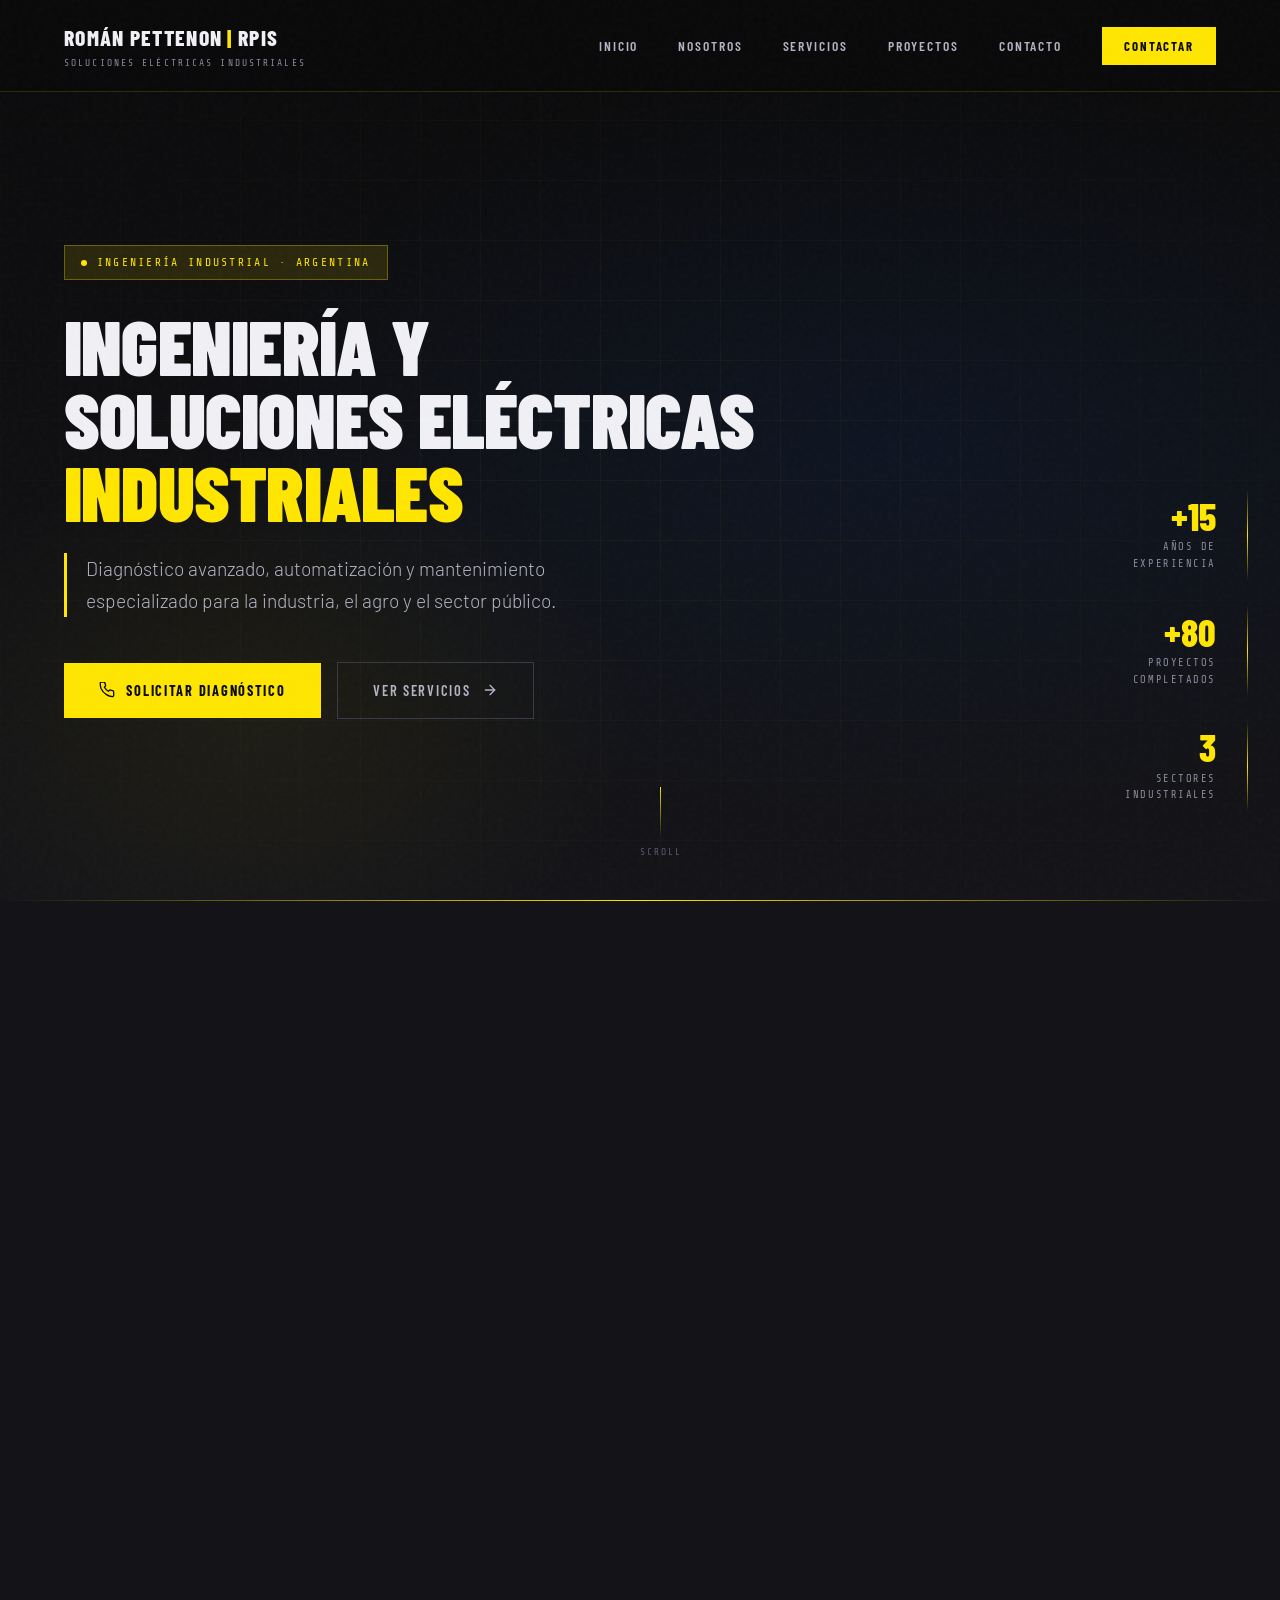
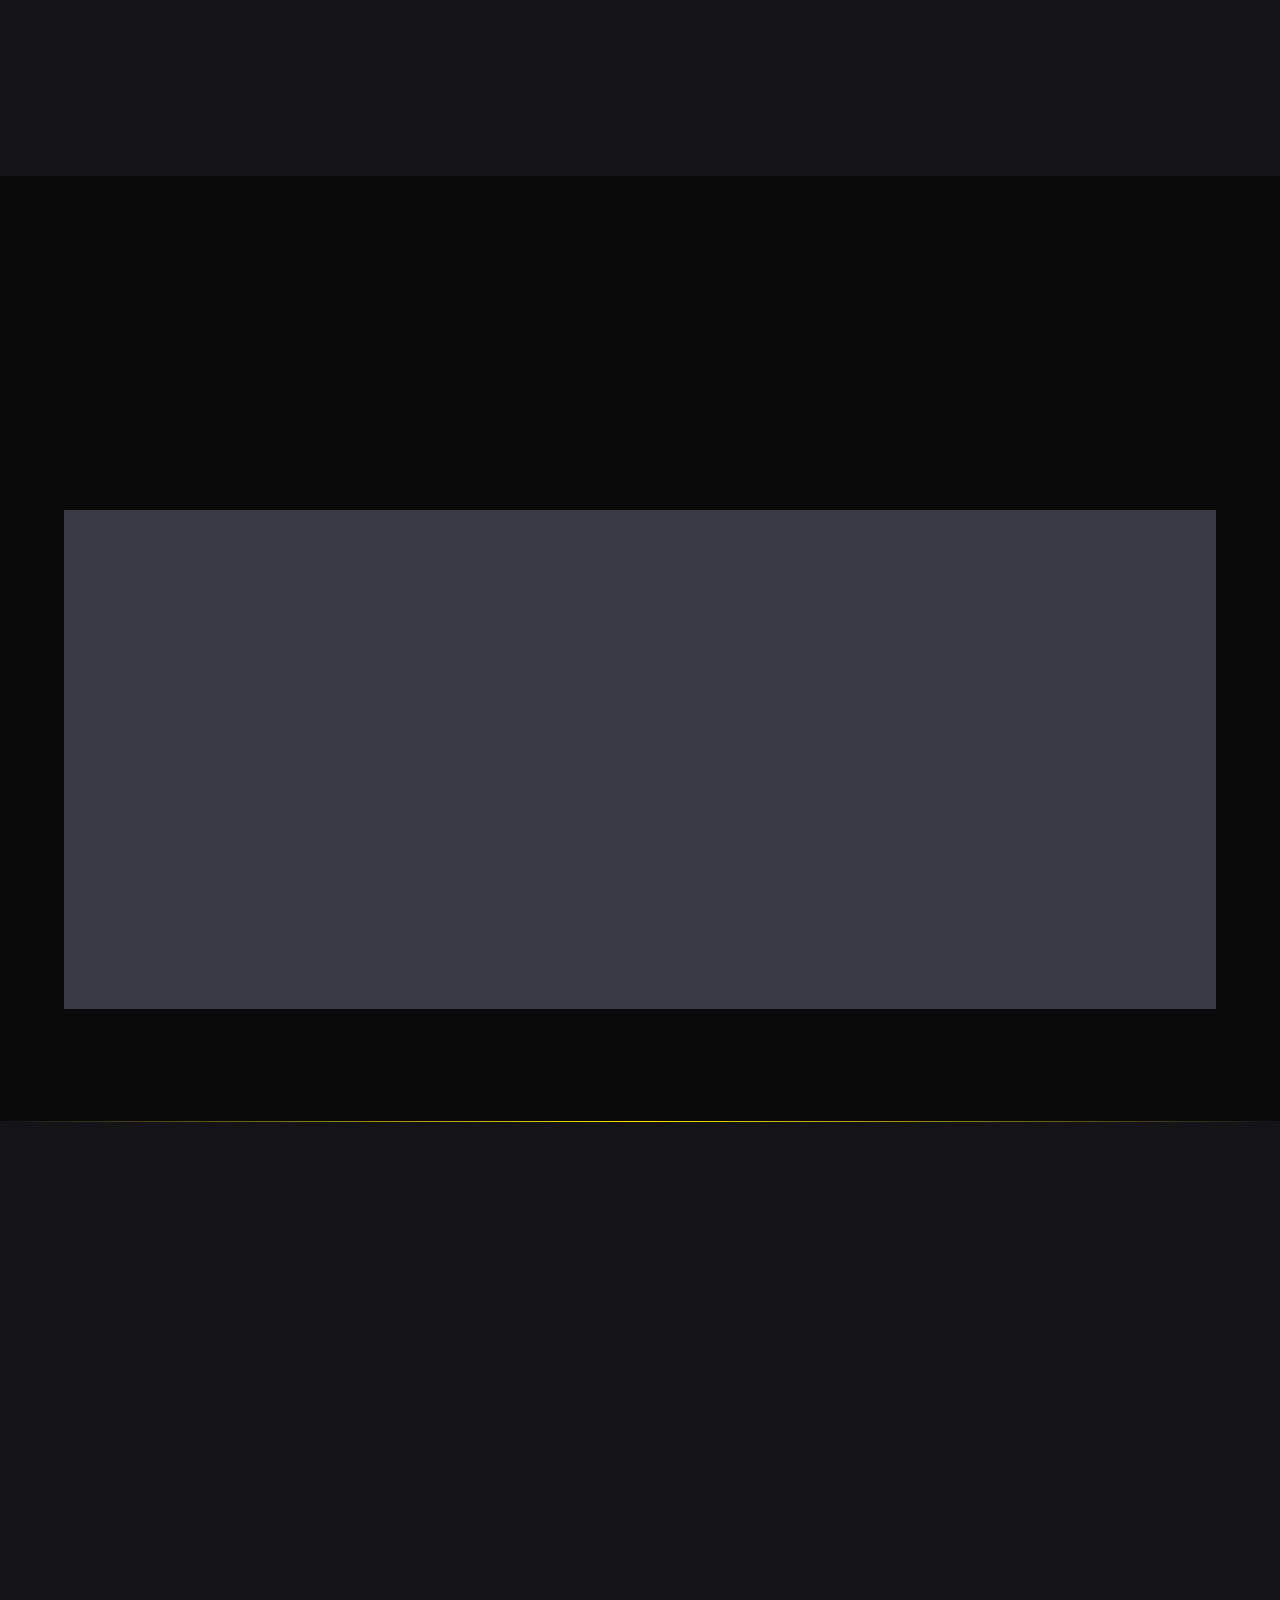
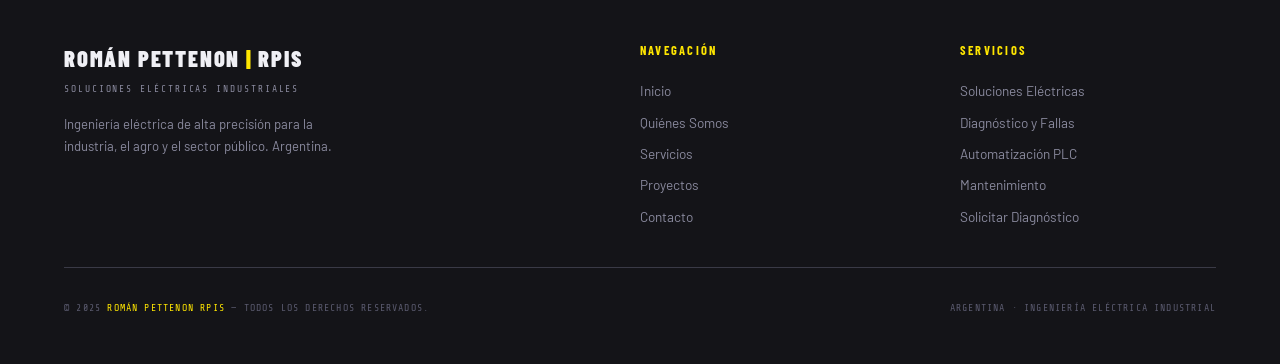
<file: index.html>
<!DOCTYPE html>
<html lang="es">
<head>
<meta charset="UTF-8">
<meta name="viewport" content="width=device-width, initial-scale=1.0">
<meta name="description" content="Román Pettenon RPIS - Soluciones Eléctricas Industriales. Diagnóstico avanzado, automatización y mantenimiento especializado para la industria, el agro y el sector público en Argentina.">
<meta name="keywords" content="electricista industrial argentina, automatización PLC, tableros eléctricos, mantenimiento industrial, RPIS, Román Pettenon">
<meta name="author" content="Román Pettenon RPIS">
<meta property="og:title" content="Román Pettenon | RPIS — Soluciones Eléctricas Industriales">
<meta property="og:description" content="Ingeniería y Soluciones Eléctricas Industriales de Alta Precisión. Argentina.">
<meta property="og:type" content="website">
<meta name="robots" content="index, follow">
<meta name="theme-color" content="#FFE600">
<title>Román Pettenon | RPIS — Soluciones Eléctricas Industriales</title>
<link rel="preconnect" href="https://fonts.googleapis.com">
<link rel="preconnect" href="https://fonts.gstatic.com" crossorigin>
<link href="https://fonts.googleapis.com/css2?family=Barlow+Condensed:wght@300;400;600;700;800;900&family=Barlow:wght@300;400;500;600&family=Share+Tech+Mono&display=swap" rel="stylesheet">
  <link rel="stylesheet" href="css/style.css">
</head>
<body>

<!-- MOBILE OVERLAY -->
<div class="mobile-overlay" id="mobileOverlay" onclick="closeMobileNav()"></div>

<!-- MOBILE NAV -->
<div class="mobile-nav" id="mobileNav">
  <button class="mobile-close" onclick="closeMobileNav()">✕</button>
  <a href="#inicio" onclick="closeMobileNav()">Inicio</a>
  <a href="#nosotros" onclick="closeMobileNav()">Nosotros</a>
  <a href="#servicios" onclick="closeMobileNav()">Servicios</a>
  <a href="#proyectos" onclick="closeMobileNav()">Proyectos</a>
  <a href="#contacto" onclick="closeMobileNav()">Contacto</a>
</div>

<!-- HEADER -->
<header id="mainHeader">
  <a href="#inicio" class="logo">
    <div class="logo-main">Román Pettenon <span>|</span> RPIS</div>
    <div class="logo-sub">Soluciones Eléctricas Industriales</div>
  </a>
  <nav>
    <div class="nav-links" style="display:flex;align-items:center;gap:2.5rem;">
      <a href="#inicio">Inicio</a>
      <a href="#nosotros">Nosotros</a>
      <a href="#servicios">Servicios</a>
      <a href="#proyectos">Proyectos</a>
      <a href="#contacto">Contacto</a>
      <a href="#contacto" class="nav-cta">Contactar</a>
    </div>
    <button class="burger" id="burgerBtn" onclick="openMobileNav()" aria-label="Menú">
      <span></span><span></span><span></span>
    </button>
  </nav>
</header>

<!-- ═══════════════════════════════════════════════════════════════ -->
<!-- HERO -->
<!-- ═══════════════════════════════════════════════════════════════ -->
<section id="inicio">
  <div class="hero-bg"></div>
  <div class="hero-grid"></div>

  <div class="hero-content">
    <div class="hero-badge">Ingeniería Industrial · Argentina</div>
    <h1>
      Ingeniería y<br>Soluciones Eléctricas
      <span class="accent-line">Industriales</span>
    </h1>
    <p class="hero-sub">
      Diagnóstico avanzado, automatización y mantenimiento especializado para la industria, el agro y el sector público.
    </p>
    <div class="hero-actions">
      <a href="#contacto" class="btn-primary">
        <svg width="16" height="16" viewBox="0 0 24 24" fill="none" stroke="currentColor" stroke-width="2" stroke-linecap="round" stroke-linejoin="round"><path d="M22 16.92v3a2 2 0 01-2.18 2 19.79 19.79 0 01-8.63-3.07A19.5 19.5 0 013.07 9.81 19.79 19.79 0 012 1.18 2 2 0 014 0h3a2 2 0 012 1.72c.127.96.361 1.903.7 2.81a2 2 0 01-.45 2.11L8.09 7.91a16 16 0 006 6l1.27-1.27a2 2 0 012.11-.45c.907.339 1.85.573 2.81.7A2 2 0 0122 14.92z"></path></svg>
        Solicitar Diagnóstico
      </a>
      <a href="#servicios" class="btn-secondary">
        Ver Servicios
        <svg width="16" height="16" viewBox="0 0 24 24" fill="none" stroke="currentColor" stroke-width="2" stroke-linecap="round" stroke-linejoin="round"><line x1="5" y1="12" x2="19" y2="12"></line><polyline points="12 5 19 12 12 19"></polyline></svg>
      </a>
    </div>
  </div>

  <!-- STATS -->
  <div class="hero-stats">
    <div class="stat">
      <div class="stat-number">+15</div>
      <div class="stat-label">Años de<br>experiencia</div>
    </div>
    <div class="stat">
      <div class="stat-number">+80</div>
      <div class="stat-label">Proyectos<br>completados</div>
    </div>
    <div class="stat">
      <div class="stat-number">3</div>
      <div class="stat-label">Sectores<br>industriales</div>
    </div>
  </div>

  <div class="scroll-hint">
    <div class="scroll-line"></div>
    scroll
  </div>
</section>

<!-- ═══════════════════════════════════════════════════════════════ -->
<!-- NOSOTROS -->
<!-- ═══════════════════════════════════════════════════════════════ -->
<section id="nosotros">
  <div class="nosotros-inner">
    <div class="nosotros-left reveal">
      <div class="nosotros-number">RPIS</div>
      <div class="section-tag">Quiénes Somos</div>
      <h2 class="section-title">Más de una década de<br>precisión eléctrica</h2>
      <div class="divider"></div>
      <div class="pillars">
        <div class="pillar">
          <div class="pillar-icon">⚡</div>
          <div class="pillar-label">Seguridad</div>
          <p>Normas nacionales e internacionales en cada intervención.</p>
        </div>
        <div class="pillar">
          <div class="pillar-icon">🔧</div>
          <div class="pillar-label">Precisión</div>
          <p>Diagnóstico técnico riguroso con instrumentación avanzada.</p>
        </div>
        <div class="pillar">
          <div class="pillar-icon">📐</div>
          <div class="pillar-label">Innovación</div>
          <p>Automatización y tecnología PLC de última generación.</p>
        </div>
        <div class="pillar">
          <div class="pillar-icon">🏭</div>
          <div class="pillar-label">Eficiencia</div>
          <p>Optimización de procesos y reducción de tiempos de parada.</p>
        </div>
      </div>
    </div>

    <div class="nosotros-right reveal reveal-delay-2">
      <p>
        <strong>Román Pettenon – RPIS</strong> es una empresa argentina de ingeniería eléctrica industrial con más de 15 años de trayectoria ininterrumpida, construida sobre la base del trabajo técnico riguroso, la ética profesional y el compromiso con cada cliente.
      </p>
      <p>
        Desde nuestros primeros proyectos en plantas de procesamiento hasta los grandes desafíos de <strong>automatización agroindustrial y modernización de infraestructura pública</strong>, hemos desarrollado una metodología propia que combina el diagnóstico profundo de sistemas eléctricos con la implementación de soluciones de alta precisión.
      </p>
      <p>
        Nuestro enfoque integra las más modernas tecnologías de <strong>programación PLC, tableros de control y sistemas de potencia</strong>, con un conocimiento territorial profundo del sector productivo argentino. Entendemos las particularidades de la industria, el agro y los organismos del estado, y diseñamos soluciones que responden a sus tiempos, presupuestos y exigencias operativas.
      </p>
      <p>
        En RPIS, cada instalación, cada tablero y cada intervención de mantenimiento es ejecutada con los más altos estándares de <strong>seguridad eléctrica y eficiencia energética</strong>. Porque en la industria, la confiabilidad no es opcional: es la base de todo.
      </p>
    </div>
  </div>
</section>

<!-- ═══════════════════════════════════════════════════════════════ -->
<!-- SERVICIOS -->
<!-- ═══════════════════════════════════════════════════════════════ -->
<section id="servicios">
  <div class="servicios-header reveal">
    <div>
      <div class="section-tag">Nuestros Servicios</div>
      <h2 class="section-title">Tres pilares de<br>excelencia técnica</h2>
      <div class="divider"></div>
    </div>
  </div>

  <div class="cards-grid">
    <!-- CARD 1 -->
    <div class="card reveal reveal-delay-1">
      <div class="card-num">01</div>
      <div class="card-icon">
        <svg viewBox="0 0 24 24"><rect x="2" y="3" width="20" height="14" rx="2"/><line x1="8" y1="21" x2="16" y2="21"/><line x1="12" y1="17" x2="12" y2="21"/><polyline points="7 8 12 13 17 8"/></svg>
      </div>
      <h3>Soluciones Eléctricas Industriales</h3>
      <p>Diseño, montaje y puesta en marcha de instalaciones eléctricas de potencia para plantas industriales. Proyectamos y construimos tableros de distribución, sistemas de baja y media tensión, y redes de cableado estructurado con los más altos estándares de calidad y seguridad.</p>
      <div class="card-tags">
        <span class="tag">Tableros BT/MT</span>
        <span class="tag">Instalaciones</span>
        <span class="tag">Potencia</span>
        <span class="tag">Proyectos Llave en Mano</span>
      </div>
    </div>

    <!-- CARD 2 -->
    <div class="card reveal reveal-delay-2">
      <div class="card-num">02</div>
      <div class="card-icon">
        <svg viewBox="0 0 24 24"><circle cx="12" cy="12" r="3"/><path d="M19.07 4.93a10 10 0 010 14.14M4.93 4.93a10 10 0 000 14.14"/><path d="M15.54 8.46a5 5 0 010 7.07M8.46 8.46a5 5 0 000 7.07"/></svg>
      </div>
      <h3>Diagnóstico de Fallas y Automatización</h3>
      <p>Identificación precisa de fallas eléctricas y electrónicas con equipos de diagnóstico de última generación. Programación e implementación de sistemas PLC para la automatización de procesos industriales, mejorando la productividad y reduciendo tiempos de parada no programados.</p>
      <div class="card-tags">
        <span class="tag">PLC Siemens</span>
        <span class="tag">SCADA</span>
        <span class="tag">Diagnóstico</span>
        <span class="tag">Optimización</span>
      </div>
    </div>

    <!-- CARD 3 -->
    <div class="card reveal reveal-delay-3">
      <div class="card-num">03</div>
      <div class="card-icon">
        <svg viewBox="0 0 24 24"><path d="M14.7 6.3a1 1 0 000 1.4l1.6 1.6a1 1 0 001.4 0l3.77-3.77a6 6 0 01-7.94 7.94l-6.91 6.91a2.12 2.12 0 01-3-3l6.91-6.91a6 6 0 017.94-7.94l-3.76 3.76z"/></svg>
      </div>
      <h3>Mantenimiento Preventivo y Correctivo</h3>
      <p>Programas de mantenimiento sistemático para plantas industriales, establecimientos del sector agropecuario e infraestructura del sector público. Garantizamos la continuidad operativa de sus equipos e instalaciones mediante planes de mantenimiento a medida y respuesta rápida ante fallas críticas.</p>
      <div class="card-tags">
        <span class="tag">Industria</span>
        <span class="tag">Agro</span>
        <span class="tag">Sector Público</span>
        <span class="tag">Soporte 24/7</span>
      </div>
    </div>
  </div>
</section>

<!-- ═══════════════════════════════════════════════════════════════ -->
<!-- PROYECTOS -->
<!-- ═══════════════════════════════════════════════════════════════ -->
<section id="proyectos">
  <div class="proyectos-header reveal">
    <div>
      <div class="section-tag">Casos de Éxito</div>
      <h2 class="section-title">Proyectos ejecutados<br>con precisión</h2>
      <div class="divider"></div>
    </div>
    <a href="#contacto" class="proyectos-link">
      Ver todos los proyectos
      <svg width="16" height="16" viewBox="0 0 24 24" fill="none" stroke="currentColor" stroke-width="2"><line x1="5" y1="12" x2="19" y2="12"></line><polyline points="12 5 19 12 12 19"></polyline></svg>
    </a>
  </div>

  <div class="projects-grid reveal">
    <!-- Proyecto 1 -->
    <div class="project-card">
      <div class="project-bg">
        <svg width="100%" height="100%" viewBox="0 0 800 450" xmlns="http://www.w3.org/2000/svg" preserveAspectRatio="xMidYMid slice">
          <rect width="800" height="450" fill="#141418"/>
          <!-- Circuit board pattern -->
          <line x1="0" y1="225" x2="800" y2="225" stroke="#FFE600" stroke-width="0.5" opacity="0.15"/>
          <line x1="400" y1="0" x2="400" y2="450" stroke="#FFE600" stroke-width="0.5" opacity="0.15"/>
          <rect x="160" y="80" width="160" height="100" fill="none" stroke="#FFE600" stroke-width="1" opacity="0.12"/>
          <rect x="180" y="100" width="120" height="60" fill="#FFE600" opacity="0.04"/>
          <circle cx="240" cy="130" r="25" fill="none" stroke="#FFE600" stroke-width="1.5" opacity="0.18"/>
          <line x1="320" y1="130" x2="460" y2="130" stroke="#FFE600" stroke-width="1" opacity="0.1"/>
          <circle cx="460" cy="130" r="4" fill="#FFE600" opacity="0.3"/>
          <rect x="460" y="100" width="80" height="60" fill="none" stroke="#0066ff" stroke-width="1" opacity="0.2"/>
          <line x1="500" y1="160" x2="500" y2="240" stroke="#0066ff" stroke-width="1" opacity="0.15"/>
          <circle cx="500" cy="240" r="6" fill="none" stroke="#0066ff" stroke-width="1.5" opacity="0.25"/>
          <line x1="506" y1="240" x2="620" y2="240" stroke="#0066ff" stroke-width="1" opacity="0.15"/>
          <rect x="620" y="210" width="60" height="60" fill="none" stroke="#0066ff" stroke-width="1" opacity="0.18"/>
          <!-- Diagonal lines -->
          <line x1="0" y1="0" x2="100" y2="100" stroke="#FFE600" stroke-width="0.3" opacity="0.08"/>
          <line x1="700" y1="350" x2="800" y2="450" stroke="#FFE600" stroke-width="0.3" opacity="0.08"/>
          <line x1="200" y1="300" x2="320" y2="420" stroke="#FFE600" stroke-width="0.5" opacity="0.06"/>
          <!-- Grid dots -->
          <circle cx="100" cy="100" r="2" fill="#FFE600" opacity="0.2"/>
          <circle cx="200" cy="80" r="2" fill="#FFE600" opacity="0.15"/>
          <circle cx="320" cy="130" r="3" fill="#FFE600" opacity="0.3"/>
          <circle cx="620" cy="210" r="3" fill="#0066ff" opacity="0.35"/>
          <circle cx="680" cy="270" r="2" fill="#0066ff" opacity="0.2"/>
          <!-- Central glow -->
          <ellipse cx="400" cy="225" rx="200" ry="120" fill="url(#g1)" opacity="0.25"/>
          <defs>
            <radialGradient id="g1" cx="50%" cy="50%" r="50%">
              <stop offset="0%" stop-color="#0066ff" stop-opacity="1"/>
              <stop offset="100%" stop-color="#0066ff" stop-opacity="0"/>
            </radialGradient>
          </defs>
        </svg>
      </div>
      <div class="project-overlay"></div>
      <div class="project-num">01/04</div>
      <div class="project-content">
        <div class="project-cat">Automatización · Agroindustria</div>
        <div class="project-title">Automatización de Planta de Acopio Cerealero</div>
        <div class="project-desc">Implementación de sistema PLC Siemens S7-1200 para control total de cintas transportadoras, elevadores y secadoras. Reducción del 38% en tiempo de operación y eliminación de intervención manual en procesos críticos.</div>
      </div>
    </div>

    <!-- Proyecto 2 -->
    <div class="project-card">
      <div class="project-bg">
        <svg width="100%" height="100%" viewBox="0 0 800 450" xmlns="http://www.w3.org/2000/svg" preserveAspectRatio="xMidYMid slice">
          <rect width="800" height="450" fill="#1c1c22"/>
          <!-- Electrical panel schematic -->
          <rect x="50" y="50" width="700" height="350" fill="none" stroke="#FFE600" stroke-width="1" opacity="0.08"/>
          <!-- Bus bars -->
          <rect x="80" y="80" width="640" height="8" fill="#FFE600" opacity="0.12"/>
          <rect x="80" y="362" width="640" height="8" fill="#FFE600" opacity="0.12"/>
          <!-- Circuit breakers vertical lines -->
          <line x1="120" y1="88" x2="120" y2="362" stroke="#FFE600" stroke-width="0.8" opacity="0.1"/>
          <line x1="200" y1="88" x2="200" y2="362" stroke="#FFE600" stroke-width="0.8" opacity="0.1"/>
          <line x1="280" y1="88" x2="280" y2="362" stroke="#FFE600" stroke-width="0.8" opacity="0.1"/>
          <line x1="360" y1="88" x2="360" y2="362" stroke="#FFE600" stroke-width="0.8" opacity="0.1"/>
          <line x1="440" y1="88" x2="440" y2="362" stroke="#FFE600" stroke-width="0.8" opacity="0.1"/>
          <line x1="520" y1="88" x2="520" y2="362" stroke="#FFE600" stroke-width="0.8" opacity="0.1"/>
          <line x1="600" y1="88" x2="600" y2="362" stroke="#FFE600" stroke-width="0.8" opacity="0.1"/>
          <line x1="680" y1="88" x2="680" y2="362" stroke="#FFE600" stroke-width="0.8" opacity="0.1"/>
          <!-- Component rectangles -->
          <rect x="100" y="130" width="40" height="60" fill="#FFE600" opacity="0.07" stroke="#FFE600" stroke-width="0.8" opacity2="0.15"/>
          <rect x="180" y="130" width="40" height="60" fill="#FFE600" opacity="0.07" stroke="#FFE600" stroke-width="0.8"/>
          <rect x="260" y="110" width="40" height="80" fill="#0066ff" opacity="0.1" stroke="#0066ff" stroke-width="0.8" opacity2="0.2"/>
          <rect x="340" y="130" width="40" height="60" fill="#FFE600" opacity="0.07" stroke="#FFE600" stroke-width="0.8"/>
          <rect x="420" y="130" width="40" height="60" fill="#FFE600" opacity="0.07" stroke="#FFE600" stroke-width="0.8"/>
          <rect x="500" y="110" width="40" height="80" fill="#0066ff" opacity="0.1" stroke="#0066ff" stroke-width="0.8"/>
          <rect x="580" y="130" width="40" height="60" fill="#FFE600" opacity="0.07" stroke="#FFE600" stroke-width="0.8"/>
          <rect x="660" y="130" width="40" height="60" fill="#FFE600" opacity="0.07" stroke="#FFE600" stroke-width="0.8"/>
          <!-- Glow on one component -->
          <rect x="260" y="110" width="40" height="80" fill="#0066ff" opacity="0.08"/>
          <ellipse cx="280" cy="150" rx="30" ry="50" fill="url(#g2)" opacity="0.4"/>
          <defs>
            <radialGradient id="g2" cx="50%" cy="50%" r="50%">
              <stop offset="0%" stop-color="#0066ff" stop-opacity="0.6"/>
              <stop offset="100%" stop-color="#0066ff" stop-opacity="0"/>
            </radialGradient>
          </defs>
          <!-- Measurement indicators -->
          <circle cx="120" cy="270" r="18" fill="none" stroke="#FFE600" stroke-width="1" opacity="0.2"/>
          <circle cx="200" cy="270" r="18" fill="none" stroke="#FFE600" stroke-width="1" opacity="0.2"/>
          <circle cx="360" cy="270" r="18" fill="none" stroke="#FFE600" stroke-width="1" opacity="0.2"/>
          <line x1="107" y1="270" x2="133" y2="270" stroke="#FFE600" stroke-width="1" opacity="0.3"/>
          <line x1="120" y1="257" x2="120" y2="283" stroke="#FFE600" stroke-width="1" opacity="0.3"/>
        </svg>
      </div>
      <div class="project-overlay"></div>
      <div class="project-num">02/04</div>
      <div class="project-content">
        <div class="project-cat">Modernización · Industria</div>
        <div class="project-title">Modernización de Tablero de Potencia Principal</div>
        <div class="project-desc">Reemplazo integral de tablero de distribución de media tensión en planta frigorífica. Instalación de sistema de gestión de energía con telemetría en tiempo real, logrando un 22% de ahorro energético mensual.</div>
      </div>
    </div>

    <!-- Proyecto 3 -->
    <div class="project-card">
      <div class="project-bg">
        <svg width="100%" height="100%" viewBox="0 0 800 450" xmlns="http://www.w3.org/2000/svg" preserveAspectRatio="xMidYMid slice">
          <rect width="800" height="450" fill="#141418"/>
          <!-- Network topology -->
          <circle cx="400" cy="225" r="40" fill="none" stroke="#FFE600" stroke-width="1.5" opacity="0.25"/>
          <circle cx="400" cy="225" r="8" fill="#FFE600" opacity="0.3"/>
          <!-- Nodes -->
          <circle cx="150" cy="120" r="20" fill="none" stroke="#0066ff" stroke-width="1" opacity="0.3"/>
          <circle cx="650" cy="120" r="20" fill="none" stroke="#0066ff" stroke-width="1" opacity="0.3"/>
          <circle cx="150" cy="330" r="20" fill="none" stroke="#0066ff" stroke-width="1" opacity="0.3"/>
          <circle cx="650" cy="330" r="20" fill="none" stroke="#0066ff" stroke-width="1" opacity="0.3"/>
          <circle cx="240" cy="225" r="15" fill="none" stroke="#FFE600" stroke-width="1" opacity="0.2"/>
          <circle cx="560" cy="225" r="15" fill="none" stroke="#FFE600" stroke-width="1" opacity="0.2"/>
          <circle cx="400" cy="100" r="15" fill="none" stroke="#FFE600" stroke-width="1" opacity="0.2"/>
          <circle cx="400" cy="350" r="15" fill="none" stroke="#FFE600" stroke-width="1" opacity="0.2"/>
          <!-- Connections -->
          <line x1="170" y1="120" x2="385" y2="210" stroke="#FFE600" stroke-width="0.8" opacity="0.12"/>
          <line x1="630" y1="120" x2="415" y2="210" stroke="#FFE600" stroke-width="0.8" opacity="0.12"/>
          <line x1="170" y1="330" x2="385" y2="240" stroke="#FFE600" stroke-width="0.8" opacity="0.12"/>
          <line x1="630" y1="330" x2="415" y2="240" stroke="#FFE600" stroke-width="0.8" opacity="0.12"/>
          <line x1="255" y1="225" x2="360" y2="225" stroke="#0066ff" stroke-width="1" opacity="0.2"/>
          <line x1="440" y1="225" x2="545" y2="225" stroke="#0066ff" stroke-width="1" opacity="0.2"/>
          <line x1="400" y1="115" x2="400" y2="185" stroke="#0066ff" stroke-width="1" opacity="0.2"/>
          <line x1="400" y1="265" x2="400" y2="335" stroke="#0066ff" stroke-width="1" opacity="0.2"/>
          <!-- Center glow -->
          <ellipse cx="400" cy="225" rx="150" ry="100" fill="url(#g3)" opacity="0.15"/>
          <defs>
            <radialGradient id="g3" cx="50%" cy="50%" r="50%">
              <stop offset="0%" stop-color="#FFE600" stop-opacity="1"/>
              <stop offset="100%" stop-color="#FFE600" stop-opacity="0"/>
            </radialGradient>
          </defs>
          <!-- Data flow dots -->
          <circle cx="300" cy="215" r="3" fill="#FFE600" opacity="0.5"/>
          <circle cx="500" cy="235" r="3" fill="#FFE600" opacity="0.5"/>
          <circle cx="400" cy="160" r="3" fill="#0066ff" opacity="0.6"/>
          <!-- Corner decorations -->
          <rect x="20" y="20" width="40" height="40" fill="none" stroke="#FFE600" stroke-width="0.5" opacity="0.1"/>
          <rect x="740" y="390" width="40" height="40" fill="none" stroke="#FFE600" stroke-width="0.5" opacity="0.1"/>
        </svg>
      </div>
      <div class="project-overlay"></div>
      <div class="project-num">03/04</div>
      <div class="project-content">
        <div class="project-cat">Red Eléctrica · Sector Público</div>
        <div class="project-title">Relevamiento y Reacondicionamiento de Red Eléctrica Municipal</div>
        <div class="project-desc">Diagnóstico completo e intervención sobre la red de distribución interna de un complejo municipal. Actualización de centros de transformación, protecciones y cableado, cumplimentando normativa vigente y mejorando la calidad del suministro.</div>
      </div>
    </div>

    <!-- Proyecto 4 -->
    <div class="project-card">
      <div class="project-bg">
        <svg width="100%" height="100%" viewBox="0 0 800 450" xmlns="http://www.w3.org/2000/svg" preserveAspectRatio="xMidYMid slice">
          <rect width="800" height="450" fill="#1c1c22"/>
          <!-- Factory floor plan aesthetic -->
          <!-- Main outline -->
          <rect x="60" y="60" width="680" height="330" fill="none" stroke="#FFE600" stroke-width="0.8" opacity="0.1"/>
          <!-- Machinery blocks -->
          <rect x="100" y="100" width="120" height="80" fill="#FFE600" opacity="0.04" stroke="#FFE600" stroke-width="0.8" opacity2="0.15"/>
          <rect x="100" y="220" width="120" height="80" fill="#FFE600" opacity="0.04" stroke="#FFE600" stroke-width="0.8" opacity2="0.15"/>
          <rect x="580" y="100" width="120" height="80" fill="#FFE600" opacity="0.04" stroke="#FFE600" stroke-width="0.8" opacity2="0.15"/>
          <rect x="580" y="220" width="120" height="80" fill="#FFE600" opacity="0.04" stroke="#FFE600" stroke-width="0.8" opacity2="0.15"/>
          <!-- Central control -->
          <rect x="300" y="140" width="200" height="170" fill="none" stroke="#0066ff" stroke-width="1.5" opacity="0.3"/>
          <rect x="320" y="160" width="160" height="130" fill="#0066ff" opacity="0.06"/>
          <!-- Glow on center -->
          <ellipse cx="400" cy="225" rx="120" ry="90" fill="url(#g4)" opacity="0.2"/>
          <defs>
            <radialGradient id="g4" cx="50%" cy="50%" r="50%">
              <stop offset="0%" stop-color="#0066ff" stop-opacity="1"/>
              <stop offset="100%" stop-color="#0066ff" stop-opacity="0"/>
            </radialGradient>
          </defs>
          <!-- Conduit lines -->
          <line x1="220" y1="140" x2="300" y2="200" stroke="#FFE600" stroke-width="1" opacity="0.12"/>
          <line x1="220" y1="260" x2="300" y2="260" stroke="#FFE600" stroke-width="1" opacity="0.12"/>
          <line x1="500" y1="200" x2="580" y2="140" stroke="#FFE600" stroke-width="1" opacity="0.12"/>
          <line x1="500" y1="260" x2="580" y2="260" stroke="#FFE600" stroke-width="1" opacity="0.12"/>
          <!-- Status indicators -->
          <circle cx="160" cy="140" r="5" fill="#FFE600" opacity="0.4"/>
          <circle cx="160" cy="260" r="5" fill="#FFE600" opacity="0.4"/>
          <circle cx="640" cy="140" r="5" fill="#0066ff" opacity="0.5"/>
          <circle cx="640" cy="260" r="5" fill="#0066ff" opacity="0.5"/>
          <!-- Cross marks on machinery -->
          <line x1="130" y1="120" x2="190" y2="180" stroke="#FFE600" stroke-width="0.5" opacity="0.1"/>
          <line x1="190" y1="120" x2="130" y2="180" stroke="#FFE600" stroke-width="0.5" opacity="0.1"/>
          <!-- Measurement lines -->
          <line x1="60" y1="225" x2="100" y2="225" stroke="#FFE600" stroke-width="0.5" opacity="0.12"/>
          <line x1="700" y1="225" x2="740" y2="225" stroke="#FFE600" stroke-width="0.5" opacity="0.12"/>
          <!-- Bottom dimension -->
          <line x1="60" y1="410" x2="740" y2="410" stroke="#FFE600" stroke-width="0.5" opacity="0.08"/>
          <line x1="60" y1="405" x2="60" y2="415" stroke="#FFE600" stroke-width="0.5" opacity="0.12"/>
          <line x1="740" y1="405" x2="740" y2="415" stroke="#FFE600" stroke-width="0.5" opacity="0.12"/>
        </svg>
      </div>
      <div class="project-overlay"></div>
      <div class="project-num">04/04</div>
      <div class="project-content">
        <div class="project-cat">Control Industrial · Agro</div>
        <div class="project-title">Sistema de Control de Riego por Automatización PLC</div>
        <div class="project-desc">Diseño e instalación de sistema automático de control de riego para establecimiento agroindustrial de 1.200 ha. Integración de sensores de humedad, VFDs y HMI táctil con gestión remota vía SCADA, reduciendo el consumo hídrico en un 31%.</div>
      </div>
    </div>
  </div>
</section>

<!-- ═══════════════════════════════════════════════════════════════ -->
<!-- CONTACTO -->
<!-- ═══════════════════════════════════════════════════════════════ -->
<section id="contacto">
  <div class="contacto-inner">
    <div class="contacto-left reveal">
      <div class="section-tag">Contacto</div>
      <h2 class="section-title">Hablemos de<br>su proyecto</h2>
      <div class="divider"></div>

      <p style="font-size:0.95rem;color:var(--mist);line-height:1.75;margin-bottom:1rem;">
        Cuéntenos su desafío técnico. Nuestro equipo analizará su situación y le brindará un diagnóstico preliminar sin costo, con soluciones concretas y tiempos reales de implementación.
      </p>

      <div class="contact-info-items">
        <div class="contact-item">
          <div class="contact-item-icon">📱</div>
          <div class="contact-item-text">
            <div class="contact-item-label">Teléfono / WhatsApp</div>
            <div class="contact-item-value">
              <a href="tel:+543585187423">+54 358 518-7423</a>
            </div>
          </div>
        </div>
        <div class="contact-item">
          <div class="contact-item-icon">📍</div>
          <div class="contact-item-text">
            <div class="contact-item-label">Zona de Cobertura</div>
            <div class="contact-item-value">Argentina</div>
          </div>
        </div>
        <div class="contact-item">
          <div class="contact-item-icon">🕐</div>
          <div class="contact-item-text">
            <div class="contact-item-label">Disponibilidad</div>
            <div class="contact-item-value">Lun–Vie 8:00–18:00</div>
          </div>
        </div>
      </div>

      <a href="https://wa.me/543585187423" target="_blank" class="whatsapp-btn">
        <svg width="18" height="18" viewBox="0 0 24 24" fill="currentColor"><path d="M17.472 14.382c-.297-.149-1.758-.867-2.03-.967-.273-.099-.471-.148-.67.15-.197.297-.767.966-.94 1.164-.173.199-.347.223-.644.075-.297-.15-1.255-.463-2.39-1.475-.883-.788-1.48-1.761-1.653-2.059-.173-.297-.018-.458.13-.606.134-.133.298-.347.446-.52.149-.174.198-.298.298-.497.099-.198.05-.371-.025-.52-.075-.149-.669-1.612-.916-2.207-.242-.579-.487-.5-.669-.51-.173-.008-.371-.01-.57-.01-.198 0-.52.074-.792.372-.272.297-1.04 1.016-1.04 2.479 0 1.462 1.065 2.875 1.213 3.074.149.198 2.096 3.2 5.077 4.487.709.306 1.262.489 1.694.625.712.227 1.36.195 1.871.118.571-.085 1.758-.719 2.006-1.413.248-.694.248-1.289.173-1.413-.074-.124-.272-.198-.57-.347z"/><path d="M12 0C5.373 0 0 5.373 0 12c0 2.123.557 4.118 1.528 5.852L.057 24l6.304-1.654A11.945 11.945 0 0012 24c6.627 0 12-5.373 12-12S18.627 0 12 0zm0 21.818a9.814 9.814 0 01-5.003-1.366l-.36-.214-3.724.977.995-3.63-.233-.373A9.81 9.81 0 012.182 12c0-5.421 4.397-9.818 9.818-9.818 5.421 0 9.818 4.397 9.818 9.818 0 5.421-4.397 9.818-9.818 9.818z"/></svg>
        Escribir por WhatsApp
      </a>
    </div>

    <div class="contacto-right reveal reveal-delay-2">
      <form class="contact-form" id="contactForm" onsubmit="handleSubmit(event)">
        <div class="form-row">
          <div class="form-group">
            <label for="nombre">Nombre / Empresa *</label>
            <input type="text" id="nombre" placeholder="Ej: Industrias S.A." required>
          </div>
          <div class="form-group">
            <label for="telefono">Teléfono</label>
            <input type="tel" id="telefono" placeholder="+54 ...">
          </div>
        </div>
        <div class="form-group">
          <label for="email">Correo Electrónico *</label>
          <input type="email" id="email" placeholder="contacto@empresa.com" required>
        </div>
        <div class="form-group">
          <label for="servicio">Tipo de Servicio</label>
          <select id="servicio">
            <option value="" disabled selected>Seleccionar servicio...</option>
            <option>Soluciones Eléctricas Industriales</option>
            <option>Diagnóstico de Fallas y Automatización</option>
            <option>Mantenimiento Preventivo y Correctivo</option>
            <option>Proyecto llave en mano</option>
            <option>Consulta general</option>
          </select>
        </div>
        <div class="form-group">
          <label for="mensaje">Mensaje / Descripción del Proyecto *</label>
          <textarea id="mensaje" placeholder="Describa brevemente su necesidad técnica o el proyecto que desea encarar..." required></textarea>
        </div>
        <button type="submit" class="form-submit">
          <svg width="16" height="16" viewBox="0 0 24 24" fill="none" stroke="currentColor" stroke-width="2.5" stroke-linecap="round" stroke-linejoin="round"><line x1="22" y1="2" x2="11" y2="13"></line><polygon points="22 2 15 22 11 13 2 9 22 2"></polygon></svg>
          Enviar Consulta
        </button>
      </form>

      <div class="form-success" id="formSuccess">
        <div class="form-success-icon">⚡</div>
        <h4>¡Consulta enviada con éxito!</h4>
        <p style="font-size:0.9rem;color:var(--steel);margin-top:0.5rem;">Nos pondremos en contacto con usted a la brevedad. También puede escribirnos directamente por WhatsApp.</p>
      </div>
    </div>
  </div>
</section>

<!-- ═══════════════════════════════════════════════════════════════ -->
<!-- FOOTER -->
<!-- ═══════════════════════════════════════════════════════════════ -->
<footer>
  <div class="footer-inner">
    <div>
      <div class="footer-brand-name">Román Pettenon <span>|</span> RPIS</div>
      <div class="footer-brand-sub">Soluciones Eléctricas Industriales</div>
      <p class="footer-desc">Ingeniería eléctrica de alta precisión para la industria, el agro y el sector público. Argentina.</p>
    </div>
    <div class="footer-col">
      <div class="footer-col-title">Navegación</div>
      <ul>
        <li><a href="#inicio">Inicio</a></li>
        <li><a href="#nosotros">Quiénes Somos</a></li>
        <li><a href="#servicios">Servicios</a></li>
        <li><a href="#proyectos">Proyectos</a></li>
        <li><a href="#contacto">Contacto</a></li>
      </ul>
    </div>
    <div class="footer-col">
      <div class="footer-col-title">Servicios</div>
      <ul>
        <li><a href="#servicios">Soluciones Eléctricas</a></li>
        <li><a href="#servicios">Diagnóstico y Fallas</a></li>
        <li><a href="#servicios">Automatización PLC</a></li>
        <li><a href="#servicios">Mantenimiento</a></li>
        <li><a href="#contacto">Solicitar Diagnóstico</a></li>
      </ul>
    </div>
  </div>
  <div class="footer-bottom">
    <div class="footer-copy">© 2025 <span>Román Pettenon RPIS</span> — Todos los derechos reservados.</div>
    <div class="footer-copy">Argentina · Ingeniería Eléctrica Industrial</div>
  </div>
</footer>

<script src="js/main.js"></script>
</body>
</html>
</file>
<file: css/style.css>
:root {
    --black: #0a0a0b;
    --anthracite: #141418;
    --anthracite-2: #1c1c22;
    --anthracite-3: #242430;
    --metal: #3a3a46;
    --metal-light: #5a5a6e;
    --steel: #8a8a9e;
    --mist: #b4b4c4;
    --white: #f0f0f5;
    --accent: #FFE600;
    --accent-dim: rgba(255,230,0,0.12);
    --accent-glow: rgba(255,230,0,0.35);
    --blue: #0066ff;
    --blue-dim: rgba(0,102,255,0.1);
  }

  *, *::before, *::after { margin: 0; padding: 0; box-sizing: border-box; }

  html { scroll-behavior: smooth; font-size: 16px; }

  body {
    background: var(--black);
    color: var(--white);
    font-family: 'Barlow', sans-serif;
    font-weight: 400;
    line-height: 1.6;
    overflow-x: hidden;
  }

  /* NOISE TEXTURE */
  body::before {
    content: '';
    position: fixed;
    inset: 0;
    background-image: url("data:image/svg+xml,%3Csvg viewBox='0 0 200 200' xmlns='http://www.w3.org/2000/svg'%3E%3Cfilter id='n'%3E%3CfeTurbulence type='fractalNoise' baseFrequency='0.9' numOctaves='4' stitchTiles='stitch'/%3E%3C/filter%3E%3Crect width='100%25' height='100%25' filter='url(%23n)' opacity='0.04'/%3E%3C/svg%3E");
    pointer-events: none;
    z-index: 9999;
    opacity: 0.6;
  }

  /* SCROLLBAR */
  ::-webkit-scrollbar { width: 4px; }
  ::-webkit-scrollbar-track { background: var(--black); }
  ::-webkit-scrollbar-thumb { background: var(--accent); }

  /* ─── HEADER ─────────────────────────────────────────────── */
  header {
    position: fixed;
    top: 0;
    left: 0;
    right: 0;
    z-index: 1000;
    display: flex;
    align-items: center;
    justify-content: space-between;
    padding: 1.25rem 4rem;
    background: rgba(10,10,11,0.85);
    backdrop-filter: blur(20px);
    border-bottom: 1px solid rgba(255,230,0,0.15);
    transition: padding 0.3s;
  }

  header.scrolled { padding: 0.85rem 4rem; }

  .logo {
    display: flex;
    flex-direction: column;
    gap: 0.1rem;
    text-decoration: none;
  }

  .logo-main {
    font-family: 'Barlow Condensed', sans-serif;
    font-weight: 800;
    font-size: 1.35rem;
    letter-spacing: 0.06em;
    color: var(--white);
    text-transform: uppercase;
  }

  .logo-main span { color: var(--accent); }

  .logo-sub {
    font-family: 'Share Tech Mono', monospace;
    font-size: 0.6rem;
    letter-spacing: 0.22em;
    color: var(--steel);
    text-transform: uppercase;
  }

  nav { display: flex; align-items: center; gap: 2.5rem; }

  nav a {
    font-family: 'Barlow Condensed', sans-serif;
    font-weight: 600;
    font-size: 0.85rem;
    letter-spacing: 0.14em;
    text-transform: uppercase;
    color: var(--mist);
    text-decoration: none;
    position: relative;
    transition: color 0.2s;
  }

  nav a::after {
    content: '';
    position: absolute;
    bottom: -4px;
    left: 0;
    width: 0;
    height: 1px;
    background: var(--accent);
    transition: width 0.3s;
  }

  nav a:hover { color: var(--accent); }
  nav a:hover::after { width: 100%; }

  .nav-cta {
    font-family: 'Barlow Condensed', sans-serif;
    font-weight: 700;
    font-size: 0.8rem;
    letter-spacing: 0.14em;
    text-transform: uppercase;
    color: var(--black) !important;
    background: var(--accent);
    padding: 0.55rem 1.4rem;
    text-decoration: none;
    transition: background 0.2s, transform 0.2s, box-shadow 0.2s !important;
  }

  .nav-cta::after { display: none !important; }
  .nav-cta:hover {
    background: #fff176 !important;
    transform: translateY(-1px);
    box-shadow: 0 6px 24px var(--accent-glow);
  }

  .burger {
    display: none;
    flex-direction: column;
    gap: 5px;
    cursor: pointer;
    background: none;
    border: none;
    padding: 4px;
  }

  .burger span {
    display: block;
    width: 24px;
    height: 2px;
    background: var(--white);
    transition: all 0.3s;
  }

  /* ─── HERO ─────────────────────────────────────────────────── */
  #inicio {
    min-height: 100vh;
    position: relative;
    display: flex;
    align-items: center;
    overflow: hidden;
    padding: 8rem 4rem 4rem;
  }

  .hero-bg {
    position: absolute;
    inset: 0;
    background:
      radial-gradient(ellipse 80% 60% at 70% 50%, rgba(0,102,255,0.07) 0%, transparent 70%),
      radial-gradient(ellipse 50% 50% at 20% 80%, rgba(255,230,0,0.05) 0%, transparent 60%),
      linear-gradient(180deg, var(--black) 0%, var(--anthracite) 100%);
  }

  /* Grid lines */
  .hero-grid {
    position: absolute;
    inset: 0;
    background-image:
      linear-gradient(rgba(255,230,0,0.04) 1px, transparent 1px),
      linear-gradient(90deg, rgba(255,230,0,0.04) 1px, transparent 1px);
    background-size: 60px 60px;
    mask-image: radial-gradient(ellipse 80% 80% at 50% 50%, black 0%, transparent 100%);
  }

  .hero-content {
    position: relative;
    z-index: 2;
    max-width: 820px;
  }

  .hero-badge {
    display: inline-flex;
    align-items: center;
    gap: 0.6rem;
    font-family: 'Share Tech Mono', monospace;
    font-size: 0.72rem;
    letter-spacing: 0.2em;
    color: var(--accent);
    text-transform: uppercase;
    margin-bottom: 1.8rem;
    padding: 0.45rem 1rem;
    border: 1px solid rgba(255,230,0,0.3);
    background: var(--accent-dim);
  }

  .hero-badge::before {
    content: '';
    width: 6px;
    height: 6px;
    background: var(--accent);
    border-radius: 50%;
    animation: blink 1.6s ease-in-out infinite;
  }

  @keyframes blink {
    0%, 100% { opacity: 1; }
    50% { opacity: 0.2; }
  }

  h1 {
    font-family: 'Barlow Condensed', sans-serif;
    font-weight: 900;
    font-size: clamp(2.8rem, 6vw, 5.2rem);
    line-height: 0.95;
    text-transform: uppercase;
    letter-spacing: -0.01em;
    margin-bottom: 1.6rem;
    color: var(--white);
  }

  h1 .accent-line { color: var(--accent); display: block; }

  .hero-sub {
    font-size: clamp(1rem, 1.6vw, 1.2rem);
    font-weight: 300;
    color: var(--mist);
    max-width: 560px;
    line-height: 1.65;
    margin-bottom: 2.8rem;
    border-left: 3px solid var(--accent);
    padding-left: 1.2rem;
  }

  .hero-actions {
    display: flex;
    gap: 1rem;
    flex-wrap: wrap;
    align-items: center;
  }

  .btn-primary {
    display: inline-flex;
    align-items: center;
    gap: 0.7rem;
    font-family: 'Barlow Condensed', sans-serif;
    font-weight: 700;
    font-size: 0.9rem;
    letter-spacing: 0.12em;
    text-transform: uppercase;
    color: var(--black);
    background: var(--accent);
    padding: 1rem 2.2rem;
    text-decoration: none;
    transition: all 0.25s;
    position: relative;
    overflow: hidden;
  }

  .btn-primary::before {
    content: '';
    position: absolute;
    inset: 0;
    background: rgba(255,255,255,0.2);
    transform: translateX(-100%);
    transition: transform 0.3s;
  }

  .btn-primary:hover::before { transform: translateX(0); }
  .btn-primary:hover { box-shadow: 0 8px 32px var(--accent-glow); transform: translateY(-2px); }

  .btn-secondary {
    display: inline-flex;
    align-items: center;
    gap: 0.7rem;
    font-family: 'Barlow Condensed', sans-serif;
    font-weight: 600;
    font-size: 0.9rem;
    letter-spacing: 0.12em;
    text-transform: uppercase;
    color: var(--mist);
    background: transparent;
    border: 1px solid var(--metal);
    padding: 1rem 2.2rem;
    text-decoration: none;
    transition: all 0.25s;
  }

  .btn-secondary:hover { border-color: var(--accent); color: var(--accent); }

  /* HERO STATS */
  .hero-stats {
    position: absolute;
    right: 4rem;
    bottom: 6rem;
    display: flex;
    flex-direction: column;
    gap: 2.5rem;
    z-index: 2;
  }

  .stat {
    text-align: right;
    position: relative;
  }

  .stat::before {
    content: '';
    position: absolute;
    right: -2rem;
    top: 50%;
    width: 1px;
    height: 120%;
    background: linear-gradient(to bottom, transparent, var(--accent), transparent);
    transform: translateY(-50%);
  }

  .stat-number {
    font-family: 'Barlow Condensed', sans-serif;
    font-weight: 800;
    font-size: 2.4rem;
    color: var(--accent);
    line-height: 1;
  }

  .stat-label {
    font-family: 'Share Tech Mono', monospace;
    font-size: 0.65rem;
    letter-spacing: 0.15em;
    color: var(--steel);
    text-transform: uppercase;
    margin-top: 0.25rem;
  }

  .scroll-hint {
    position: absolute;
    bottom: 2.5rem;
    left: 50%;
    transform: translateX(-50%);
    display: flex;
    flex-direction: column;
    align-items: center;
    gap: 0.5rem;
    font-family: 'Share Tech Mono', monospace;
    font-size: 0.6rem;
    letter-spacing: 0.2em;
    color: var(--metal-light);
    text-transform: uppercase;
    z-index: 2;
    animation: fadeInUp 2s ease 1s both;
  }

  .scroll-line {
    width: 1px;
    height: 50px;
    background: linear-gradient(to bottom, var(--accent), transparent);
    animation: scrollPulse 2s ease-in-out infinite;
  }

  @keyframes scrollPulse {
    0%, 100% { opacity: 0.4; transform: scaleY(1); }
    50% { opacity: 1; transform: scaleY(1.1); }
  }

  /* ─── SECTION COMMONS ─────────────────────────────────────── */
  section {
    padding: 7rem 4rem;
    position: relative;
  }

  .section-tag {
    font-family: 'Share Tech Mono', monospace;
    font-size: 0.68rem;
    letter-spacing: 0.25em;
    color: var(--accent);
    text-transform: uppercase;
    margin-bottom: 1rem;
    display: flex;
    align-items: center;
    gap: 0.75rem;
  }

  .section-tag::before {
    content: '';
    display: block;
    width: 28px;
    height: 1px;
    background: var(--accent);
  }

  .section-title {
    font-family: 'Barlow Condensed', sans-serif;
    font-weight: 800;
    font-size: clamp(2rem, 4vw, 3.4rem);
    text-transform: uppercase;
    line-height: 1;
    letter-spacing: -0.01em;
    color: var(--white);
    margin-bottom: 1.2rem;
  }

  .divider {
    width: 60px;
    height: 3px;
    background: var(--accent);
    margin-bottom: 3rem;
  }

  /* ─── NOSOTROS ─────────────────────────────────────────────── */
  #nosotros {
    background: var(--anthracite);
    overflow: hidden;
  }

  #nosotros::before {
    content: '';
    position: absolute;
    top: 0;
    left: 0;
    right: 0;
    height: 1px;
    background: linear-gradient(90deg, transparent, var(--accent), transparent);
  }

  .nosotros-inner {
    display: grid;
    grid-template-columns: 1fr 1fr;
    gap: 6rem;
    align-items: center;
    max-width: 1300px;
    margin: 0 auto;
  }

  .nosotros-left { position: relative; }

  .nosotros-number {
    font-family: 'Barlow Condensed', sans-serif;
    font-weight: 900;
    font-size: 14rem;
    color: rgba(255,230,0,0.04);
    position: absolute;
    top: -3rem;
    left: -2rem;
    line-height: 1;
    user-select: none;
  }

  .nosotros-right p {
    font-size: 1rem;
    font-weight: 300;
    color: var(--mist);
    line-height: 1.85;
    margin-bottom: 1.4rem;
  }

  .nosotros-right p strong {
    color: var(--white);
    font-weight: 600;
  }

  .pillars {
    display: grid;
    grid-template-columns: 1fr 1fr;
    gap: 1px;
    margin-top: 2.5rem;
    border: 1px solid var(--metal);
  }

  .pillar {
    padding: 1.4rem;
    background: var(--anthracite-2);
    border-right: 1px solid var(--metal);
    border-bottom: 1px solid var(--metal);
    transition: background 0.3s;
  }

  .pillar:hover { background: var(--anthracite-3); }

  .pillar-icon {
    font-size: 1.4rem;
    margin-bottom: 0.5rem;
  }

  .pillar-label {
    font-family: 'Barlow Condensed', sans-serif;
    font-weight: 700;
    font-size: 0.9rem;
    letter-spacing: 0.06em;
    text-transform: uppercase;
    color: var(--white);
    margin-bottom: 0.3rem;
  }

  .pillar p {
    font-size: 0.8rem;
    color: var(--steel);
    line-height: 1.5;
    margin: 0 !important;
  }

  /* ─── SERVICIOS ────────────────────────────────────────────── */
  #servicios {
    background: var(--black);
  }

  .servicios-header {
    max-width: 1300px;
    margin: 0 auto 4rem;
  }

  .cards-grid {
    display: grid;
    grid-template-columns: repeat(3, 1fr);
    gap: 1px;
    max-width: 1300px;
    margin: 0 auto;
    background: var(--metal);
    border: 1px solid var(--metal);
  }

  .card {
    background: var(--anthracite);
    padding: 3rem 2.5rem;
    position: relative;
    overflow: hidden;
    transition: background 0.35s;
    cursor: default;
  }

  .card::before {
    content: '';
    position: absolute;
    top: 0;
    left: 0;
    right: 0;
    height: 3px;
    background: var(--accent);
    transform: scaleX(0);
    transition: transform 0.4s cubic-bezier(0.16,1,0.3,1);
    transform-origin: left;
  }

  .card:hover { background: var(--anthracite-2); }
  .card:hover::before { transform: scaleX(1); }

  .card-num {
    font-family: 'Barlow Condensed', sans-serif;
    font-weight: 900;
    font-size: 5rem;
    color: rgba(255,230,0,0.06);
    position: absolute;
    top: 1rem;
    right: 1.5rem;
    line-height: 1;
    user-select: none;
    transition: color 0.35s;
  }

  .card:hover .card-num { color: rgba(255,230,0,0.1); }

  .card-icon {
    width: 52px;
    height: 52px;
    background: var(--accent-dim);
    border: 1px solid rgba(255,230,0,0.25);
    display: flex;
    align-items: center;
    justify-content: center;
    margin-bottom: 1.8rem;
    transition: all 0.35s;
    font-size: 1.4rem;
  }

  .card:hover .card-icon {
    background: var(--accent);
    border-color: var(--accent);
    transform: scale(1.05);
  }

  .card:hover .card-icon svg path,
  .card:hover .card-icon svg rect,
  .card:hover .card-icon svg circle,
  .card:hover .card-icon svg polyline,
  .card:hover .card-icon svg polygon { stroke: var(--black); }

  .card-icon svg {
    width: 24px;
    height: 24px;
  }

  .card-icon svg path,
  .card-icon svg rect,
  .card-icon svg circle,
  .card-icon svg polyline,
  .card-icon svg polygon {
    stroke: var(--accent);
    fill: none;
    stroke-width: 1.8;
    stroke-linecap: round;
    stroke-linejoin: round;
    transition: stroke 0.35s;
  }

  .card h3 {
    font-family: 'Barlow Condensed', sans-serif;
    font-weight: 800;
    font-size: 1.45rem;
    text-transform: uppercase;
    letter-spacing: 0.03em;
    color: var(--white);
    margin-bottom: 1rem;
    line-height: 1.1;
  }

  .card p {
    font-size: 0.9rem;
    color: var(--steel);
    line-height: 1.7;
    margin-bottom: 1.5rem;
  }

  .card-tags {
    display: flex;
    flex-wrap: wrap;
    gap: 0.4rem;
    margin-top: auto;
  }

  .tag {
    font-family: 'Share Tech Mono', monospace;
    font-size: 0.62rem;
    letter-spacing: 0.1em;
    color: var(--metal-light);
    border: 1px solid var(--metal);
    padding: 0.25rem 0.6rem;
    text-transform: uppercase;
    transition: all 0.25s;
  }

  .card:hover .tag { border-color: rgba(255,230,0,0.25); color: var(--mist); }

  /* ─── PROYECTOS ────────────────────────────────────────────── */
  #proyectos {
    background: var(--anthracite);
  }

  #proyectos::before {
    content: '';
    position: absolute;
    top: 0;
    left: 0;
    right: 0;
    height: 1px;
    background: linear-gradient(90deg, transparent, var(--accent), transparent);
  }

  .proyectos-header {
    max-width: 1300px;
    margin: 0 auto 4rem;
    display: flex;
    align-items: flex-end;
    justify-content: space-between;
  }

  .proyectos-link {
    font-family: 'Barlow Condensed', sans-serif;
    font-weight: 700;
    font-size: 0.82rem;
    letter-spacing: 0.12em;
    text-transform: uppercase;
    color: var(--accent);
    text-decoration: none;
    display: flex;
    align-items: center;
    gap: 0.5rem;
    transition: gap 0.2s;
  }

  .proyectos-link:hover { gap: 0.9rem; }

  .projects-grid {
    display: grid;
    grid-template-columns: repeat(2, 1fr);
    gap: 2px;
    max-width: 1300px;
    margin: 0 auto;
    background: var(--metal);
  }

  .project-card {
    position: relative;
    overflow: hidden;
    aspect-ratio: 16/9;
    cursor: pointer;
    background: var(--anthracite-2);
  }

  /* Generative SVG backgrounds instead of images */
  .project-bg {
    position: absolute;
    inset: 0;
    transition: transform 0.6s cubic-bezier(0.16,1,0.3,1);
  }

  .project-card:hover .project-bg { transform: scale(1.05); }

  .project-overlay {
    position: absolute;
    inset: 0;
    background: linear-gradient(to top, rgba(10,10,11,0.96) 0%, rgba(10,10,11,0.4) 60%, transparent 100%);
    transition: background 0.4s;
  }

  .project-card:hover .project-overlay {
    background: linear-gradient(to top, rgba(10,10,11,0.98) 0%, rgba(10,10,11,0.65) 60%, rgba(10,10,11,0.1) 100%);
  }

  .project-content {
    position: absolute;
    bottom: 0;
    left: 0;
    right: 0;
    padding: 2rem;
    transform: translateY(12px);
    transition: transform 0.4s cubic-bezier(0.16,1,0.3,1);
  }

  .project-card:hover .project-content { transform: translateY(0); }

  .project-cat {
    font-family: 'Share Tech Mono', monospace;
    font-size: 0.62rem;
    letter-spacing: 0.2em;
    color: var(--accent);
    text-transform: uppercase;
    margin-bottom: 0.5rem;
  }

  .project-title {
    font-family: 'Barlow Condensed', sans-serif;
    font-weight: 800;
    font-size: 1.35rem;
    text-transform: uppercase;
    color: var(--white);
    line-height: 1.1;
    margin-bottom: 0.6rem;
  }

  .project-desc {
    font-size: 0.82rem;
    color: var(--mist);
    line-height: 1.6;
    opacity: 0;
    transform: translateY(8px);
    transition: opacity 0.4s 0.1s, transform 0.4s 0.1s;
  }

  .project-card:hover .project-desc { opacity: 1; transform: translateY(0); }

  .project-num {
    position: absolute;
    top: 1.5rem;
    right: 1.5rem;
    font-family: 'Barlow Condensed', sans-serif;
    font-weight: 900;
    font-size: 0.72rem;
    letter-spacing: 0.2em;
    color: rgba(255,230,0,0.5);
    background: rgba(10,10,11,0.7);
    padding: 0.3rem 0.6rem;
    border: 1px solid rgba(255,230,0,0.2);
  }

  /* ─── CONTACTO ─────────────────────────────────────────────── */
  #contacto {
    background: var(--black);
    overflow: hidden;
  }

  .contacto-inner {
    display: grid;
    grid-template-columns: 1fr 1fr;
    gap: 5rem;
    max-width: 1300px;
    margin: 0 auto;
    align-items: start;
  }

  .contacto-left {}

  .contact-info-items {
    display: flex;
    flex-direction: column;
    gap: 1.2rem;
    margin-top: 2.5rem;
  }

  .contact-item {
    display: flex;
    align-items: flex-start;
    gap: 1rem;
    padding: 1.2rem 1.4rem;
    background: var(--anthracite);
    border: 1px solid var(--metal);
    border-left: 3px solid var(--accent);
    transition: background 0.25s;
  }

  .contact-item:hover { background: var(--anthracite-2); }

  .contact-item-icon {
    width: 36px;
    height: 36px;
    background: var(--accent-dim);
    display: flex;
    align-items: center;
    justify-content: center;
    flex-shrink: 0;
    font-size: 1rem;
  }

  .contact-item-text { flex: 1; }

  .contact-item-label {
    font-family: 'Share Tech Mono', monospace;
    font-size: 0.62rem;
    letter-spacing: 0.18em;
    color: var(--steel);
    text-transform: uppercase;
    margin-bottom: 0.25rem;
  }

  .contact-item-value {
    font-family: 'Barlow Condensed', sans-serif;
    font-weight: 700;
    font-size: 1.05rem;
    color: var(--white);
    letter-spacing: 0.03em;
  }

  .contact-item-value a {
    color: var(--white);
    text-decoration: none;
    transition: color 0.2s;
  }

  .contact-item-value a:hover { color: var(--accent); }

  .whatsapp-btn {
    display: inline-flex;
    align-items: center;
    gap: 0.6rem;
    font-family: 'Barlow Condensed', sans-serif;
    font-weight: 700;
    font-size: 0.88rem;
    letter-spacing: 0.1em;
    text-transform: uppercase;
    color: var(--black);
    background: #25D366;
    padding: 0.85rem 1.8rem;
    text-decoration: none;
    margin-top: 1.8rem;
    transition: all 0.25s;
  }

  .whatsapp-btn:hover { background: #1ebe59; transform: translateY(-2px); box-shadow: 0 6px 24px rgba(37,211,102,0.3); }

  /* FORM */
  .contact-form { display: flex; flex-direction: column; gap: 1.2rem; }

  .form-row { display: grid; grid-template-columns: 1fr 1fr; gap: 1rem; }

  .form-group { display: flex; flex-direction: column; gap: 0.4rem; }

  .form-group label {
    font-family: 'Share Tech Mono', monospace;
    font-size: 0.62rem;
    letter-spacing: 0.18em;
    color: var(--steel);
    text-transform: uppercase;
  }

  .form-group input,
  .form-group select,
  .form-group textarea {
    background: var(--anthracite);
    border: 1px solid var(--metal);
    border-bottom: 2px solid var(--metal);
    color: var(--white);
    font-family: 'Barlow', sans-serif;
    font-size: 0.92rem;
    padding: 0.85rem 1rem;
    outline: none;
    transition: all 0.25s;
    appearance: none;
  }

  .form-group input:focus,
  .form-group select:focus,
  .form-group textarea:focus {
    border-color: var(--metal-light);
    border-bottom-color: var(--accent);
    background: var(--anthracite-2);
  }

  .form-group textarea { resize: vertical; min-height: 120px; }

  .form-group select { cursor: pointer; }
  .form-group select option { background: var(--anthracite-2); }

  .form-submit {
    display: inline-flex;
    align-items: center;
    justify-content: center;
    gap: 0.7rem;
    font-family: 'Barlow Condensed', sans-serif;
    font-weight: 700;
    font-size: 0.9rem;
    letter-spacing: 0.14em;
    text-transform: uppercase;
    color: var(--black);
    background: var(--accent);
    border: none;
    padding: 1.1rem 2.5rem;
    cursor: pointer;
    transition: all 0.25s;
    align-self: flex-start;
    width: 100%;
  }

  .form-submit:hover { background: #fff176; box-shadow: 0 8px 32px var(--accent-glow); transform: translateY(-2px); }

  /* ─── FOOTER ──────────────────────────────────────────────── */
  footer {
    background: var(--anthracite);
    border-top: 1px solid var(--metal);
    padding: 3rem 4rem;
  }

  .footer-inner {
    max-width: 1300px;
    margin: 0 auto;
    display: grid;
    grid-template-columns: 2fr 1fr 1fr;
    gap: 4rem;
    padding-bottom: 2.5rem;
    border-bottom: 1px solid var(--metal);
    margin-bottom: 2rem;
  }

  .footer-brand-name {
    font-family: 'Barlow Condensed', sans-serif;
    font-weight: 900;
    font-size: 1.4rem;
    letter-spacing: 0.08em;
    text-transform: uppercase;
    color: var(--white);
    margin-bottom: 0.3rem;
  }

  .footer-brand-name span { color: var(--accent); }

  .footer-brand-sub {
    font-family: 'Share Tech Mono', monospace;
    font-size: 0.6rem;
    letter-spacing: 0.2em;
    color: var(--steel);
    text-transform: uppercase;
    margin-bottom: 1rem;
  }

  .footer-desc {
    font-size: 0.82rem;
    color: var(--steel);
    line-height: 1.7;
    max-width: 280px;
  }

  .footer-col-title {
    font-family: 'Barlow Condensed', sans-serif;
    font-weight: 700;
    font-size: 0.78rem;
    letter-spacing: 0.18em;
    text-transform: uppercase;
    color: var(--accent);
    margin-bottom: 1.2rem;
  }

  .footer-col ul { list-style: none; display: flex; flex-direction: column; gap: 0.6rem; }

  .footer-col ul li a {
    font-size: 0.85rem;
    color: var(--steel);
    text-decoration: none;
    transition: color 0.2s, padding-left 0.2s;
    display: block;
  }

  .footer-col ul li a:hover { color: var(--white); padding-left: 6px; }

  .footer-bottom {
    max-width: 1300px;
    margin: 0 auto;
    display: flex;
    align-items: center;
    justify-content: space-between;
    flex-wrap: wrap;
    gap: 1rem;
  }

  .footer-copy {
    font-family: 'Share Tech Mono', monospace;
    font-size: 0.62rem;
    letter-spacing: 0.12em;
    color: var(--metal-light);
    text-transform: uppercase;
  }

  .footer-copy span { color: var(--accent); }

  /* ─── ANIMATIONS ───────────────────────────────────────────── */
  .reveal {
    opacity: 0;
    transform: translateY(30px);
    transition: opacity 0.7s ease, transform 0.7s ease;
  }

  .reveal.visible {
    opacity: 1;
    transform: translateY(0);
  }

  .reveal-delay-1 { transition-delay: 0.1s; }
  .reveal-delay-2 { transition-delay: 0.2s; }
  .reveal-delay-3 { transition-delay: 0.3s; }
  .reveal-delay-4 { transition-delay: 0.4s; }
  .reveal-delay-5 { transition-delay: 0.5s; }

  @keyframes fadeInUp {
    from { opacity: 0; transform: translateY(20px); }
    to { opacity: 1; transform: translateY(0); }
  }

  .hero-content > * {
    animation: fadeInUp 0.8s ease both;
  }

  .hero-content > *:nth-child(1) { animation-delay: 0.1s; }
  .hero-content > *:nth-child(2) { animation-delay: 0.25s; }
  .hero-content > *:nth-child(3) { animation-delay: 0.4s; }
  .hero-content > *:nth-child(4) { animation-delay: 0.55s; }

  .hero-stats { animation: fadeInUp 0.8s ease 0.7s both; }

  /* ─── RESPONSIVE ───────────────────────────────────────────── */
  @media (max-width: 1100px) {
    header { padding: 1.25rem 2.5rem; }
    section { padding: 5rem 2.5rem; }
    #inicio { padding: 7rem 2.5rem 4rem; }
    .hero-stats { right: 2.5rem; bottom: 5rem; }
    footer { padding: 3rem 2.5rem; }
  }

  @media (max-width: 900px) {
    nav .nav-links { display: none; }
    .burger { display: flex; }

    nav { gap: 1rem; }

    .nosotros-inner { grid-template-columns: 1fr; gap: 3rem; }
    .nosotros-number { font-size: 8rem; }
    .cards-grid { grid-template-columns: 1fr; }
    .projects-grid { grid-template-columns: 1fr; }
    .contacto-inner { grid-template-columns: 1fr; gap: 3rem; }
    .footer-inner { grid-template-columns: 1fr 1fr; }
    .hero-stats { display: none; }
    .proyectos-header { flex-direction: column; align-items: flex-start; gap: 1rem; }
  }

  @media (max-width: 600px) {
    header { padding: 1rem 1.5rem; }
    section { padding: 4rem 1.5rem; }
    #inicio { padding: 7rem 1.5rem 4rem; }
    .form-row { grid-template-columns: 1fr; }
    .footer-inner { grid-template-columns: 1fr; gap: 2.5rem; }
    .footer-bottom { flex-direction: column; align-items: flex-start; }
    .pillars { grid-template-columns: 1fr; }
    footer { padding: 2.5rem 1.5rem; }
  }

  /* ─── MOBILE MENU ─────────────────────────────────────────── */
  .mobile-nav {
    position: fixed;
    top: 0;
    right: -100%;
    width: min(320px, 100vw);
    height: 100vh;
    background: var(--anthracite);
    border-left: 1px solid var(--metal);
    z-index: 2000;
    display: flex;
    flex-direction: column;
    padding: 5rem 2.5rem 2.5rem;
    gap: 1rem;
    transition: right 0.4s cubic-bezier(0.16,1,0.3,1);
  }

  .mobile-nav.open { right: 0; }

  .mobile-nav a {
    font-family: 'Barlow Condensed', sans-serif;
    font-weight: 700;
    font-size: 1.8rem;
    text-transform: uppercase;
    letter-spacing: 0.06em;
    color: var(--mist);
    text-decoration: none;
    padding: 0.5rem 0;
    border-bottom: 1px solid var(--metal);
    transition: color 0.2s;
  }

  .mobile-nav a:hover { color: var(--accent); }

  .mobile-overlay {
    position: fixed;
    inset: 0;
    background: rgba(0,0,0,0.7);
    z-index: 1999;
    opacity: 0;
    pointer-events: none;
    transition: opacity 0.3s;
  }

  .mobile-overlay.open { opacity: 1; pointer-events: all; }

  .mobile-close {
    position: absolute;
    top: 1.5rem;
    right: 1.5rem;
    background: none;
    border: none;
    color: var(--mist);
    font-size: 1.5rem;
    cursor: pointer;
    padding: 4px;
  }

  /* FORM SUCCESS */
  .form-success {
    display: none;
    text-align: center;
    padding: 3rem;
    background: var(--anthracite);
    border: 1px solid rgba(255,230,0,0.3);
  }

  .form-success.show { display: block; }

  .form-success-icon {
    font-size: 3rem;
    margin-bottom: 1rem;
  }

  .form-success h4 {
    font-family: 'Barlow Condensed', sans-serif;
    font-weight: 800;
    font-size: 1.5rem;
    text-transform: uppercase;
    color: var(--accent);
    margin-bottom: 0.5rem;
  }
</file>
